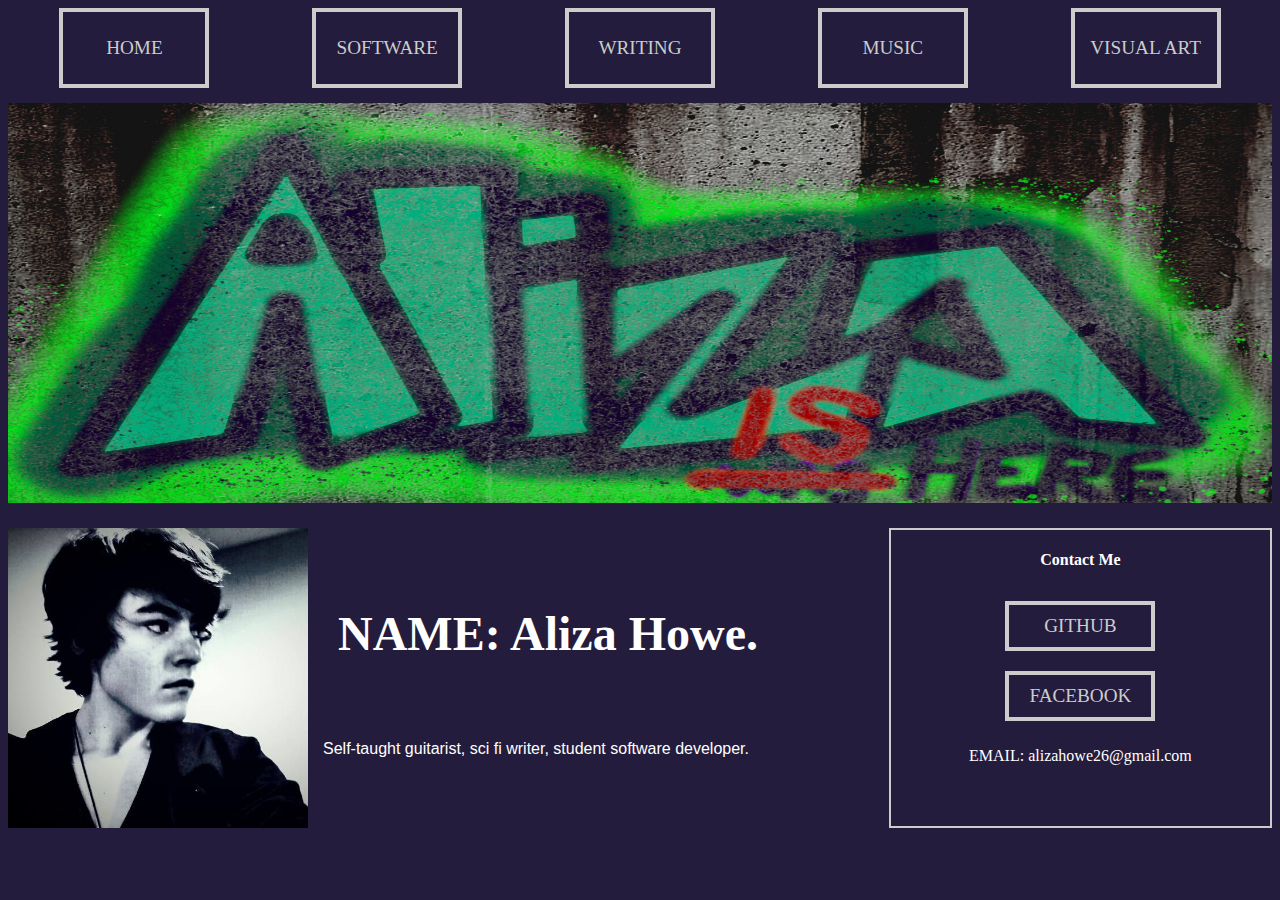
<file: index.html>
<!DOCTYPE html>
<html>

<head>
	<meta charset="UTF-8"/>
	<title>Aliza Howe</title>
	<link rel="stylesheet" href="style.css"/> <!-- rel means "RELationship to this document," and href means "Hypertext REFerence." -->
</head>

<body>
	<!-- navigation -->
	<div class="navigation">
		<!-- home -->
		<button class="type1" onClick="location.href='index.html'">home</button>

		<!-- software -->
		<button class="type2" onClick="location.href='software-projects.html'">software</button>

		<!-- writing -->
		<button class="type1" onClick="location.href='writing.html'">writing</button>

		<!-- music -->
		<button class="type2" onClick="location.href='music.html'">music</button>

		<!-- visual art -->
		<button class="type1" onClick="location.href='visual-art.html'">visual art</button>
	</div>

	<!-- banner with name, art, etc. -->
	<div class="homepage-banner">
		<img src="assets/aliza-graffiti.jpg" width=100% height=100%/>
	</div>

	<div class="main-page">

		<div class="intro">
			<div>
				<!-- picture of me -->
				<img src="assets/facebook-2017.jpg" width=300 height=300/>

				<div class="about-me"> <!-- text intro -->
					<h3>NAME: Aliza Howe.</h3>

					<p>Self-taught guitarist, sci fi writer, student software developer.</p>
				</div>
			</div>

			<div class="contact-me">
				<h4 class="type1">Contact Me</h4>
				<!-- These all need to open in new tabs! -->
				<button class="type1" onClick="window.open('https://github.com/fiarh','_blank')">
					Github
				</button>

				<button class="type1" onClick="window.open('https://www.facebook.com/aliza.howe.14','_blank')">Facebook</button>

				<p style="font-family: Monaco">
					EMAIL: alizahowe26@gmail.com
				</p>
			</div>

		</div>
	</div>

	<script src="site-script.js"></script>
</body>

</html>
</file>
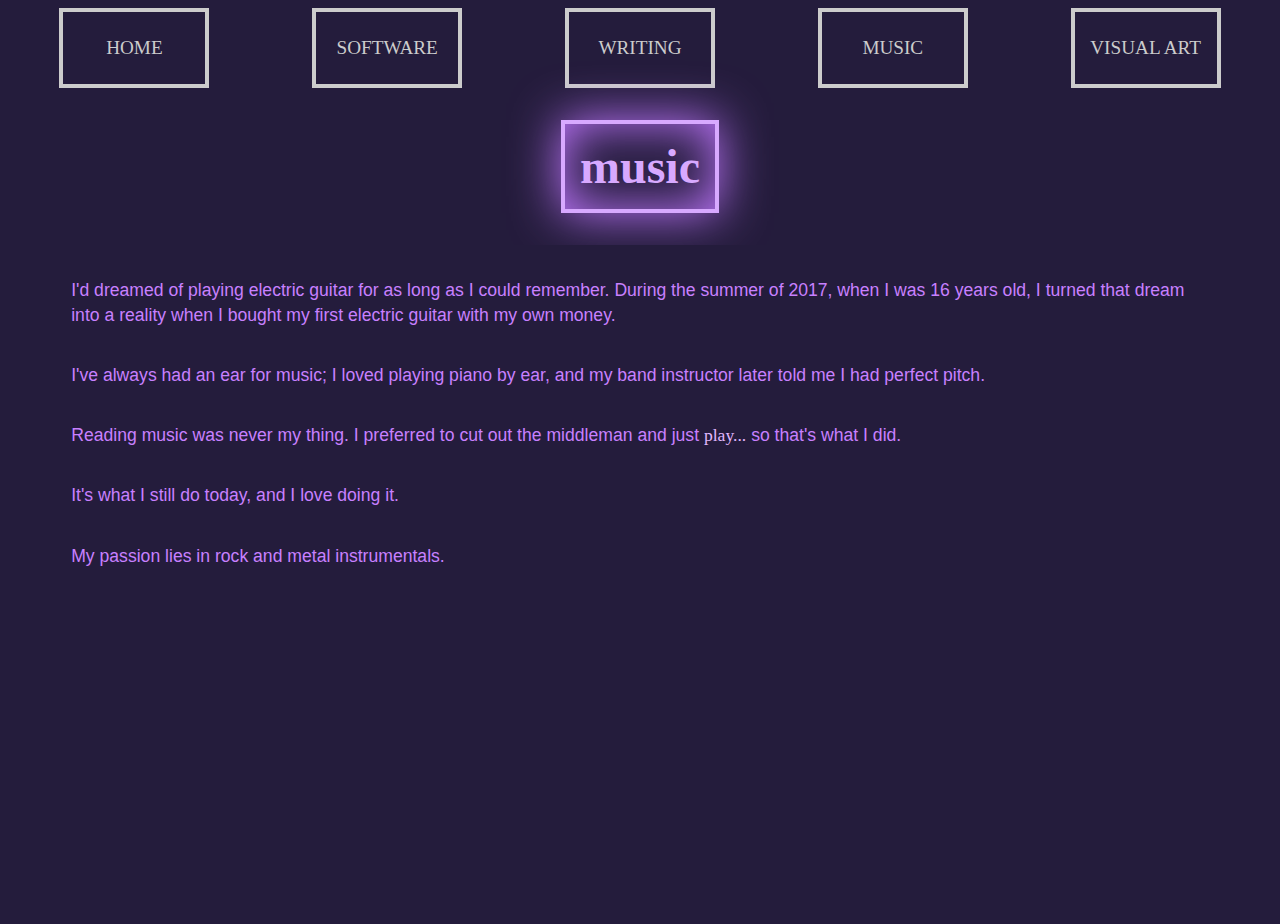
<file: music.html>
<!DOCTYPE html>
<html>

<head>
	<meta charset="UTF-8"/>
	<title>Aliza Howe</title>
	<link rel="stylesheet" href="style.css"/> <!-- rel means "RELationship to this document," and href means "Hypertext REFerence." -->
</head>

<body>
	<!-- navigation -->
	<div class="navigation">
		<!-- home -->
		<button class="type1" onClick="location.href='index.html'">home</button>

		<!-- software -->
		<button class="type2" onClick="location.href='software-projects.html'">software</button>

		<!-- writing -->
		<button class="type1" onClick="location.href='writing.html'">writing</button>

		<!-- music -->
		<button class="type2" onClick="location.href='music.html'">music</button>

		<!-- visual art -->
		<button class="type1" onClick="location.href='visual-art.html'">visual art</button>
	</div>

	<div class="main-page">

		<h1 class="type2">music</h1>

		<!-- general description -->
		<div class="desc2">
			<p>I'd dreamed of playing electric guitar for as long as I could remember. During the summer of 2017, when I was 16 years old, I turned that dream into a reality when I bought my first electric guitar with my own money.</p>
			<p>I've always had an ear for music; I loved playing piano by ear, and my band instructor later told me I had perfect pitch.</p>
			<p>Reading music was never my thing. I preferred to cut out the middleman and just <em>play...</em> so that's what I did.</p>
			<p>It's what I still do today, and I love doing it.</p>
			<p>My passion lies in rock and metal instrumentals.</p>
		</div>

		<iframe width="560" height="315" src="https://www.youtube.com/embed/vERbLoq0cmk" frameborder="0" allow="accelerometer; autoplay; clipboard-write; encrypted-media; gyroscope; picture-in-picture" allowfullscreen></iframe>

		<!-- WILL ADD SPECIAL RECORDING JUST FOR THIS SITE HAHAHAHAHAH Embed will go here. I've gotta make it big enough to stand out on its own because it'll probably just be an MP3 file or something. -->

	</div>

</body>
</html>
</file>
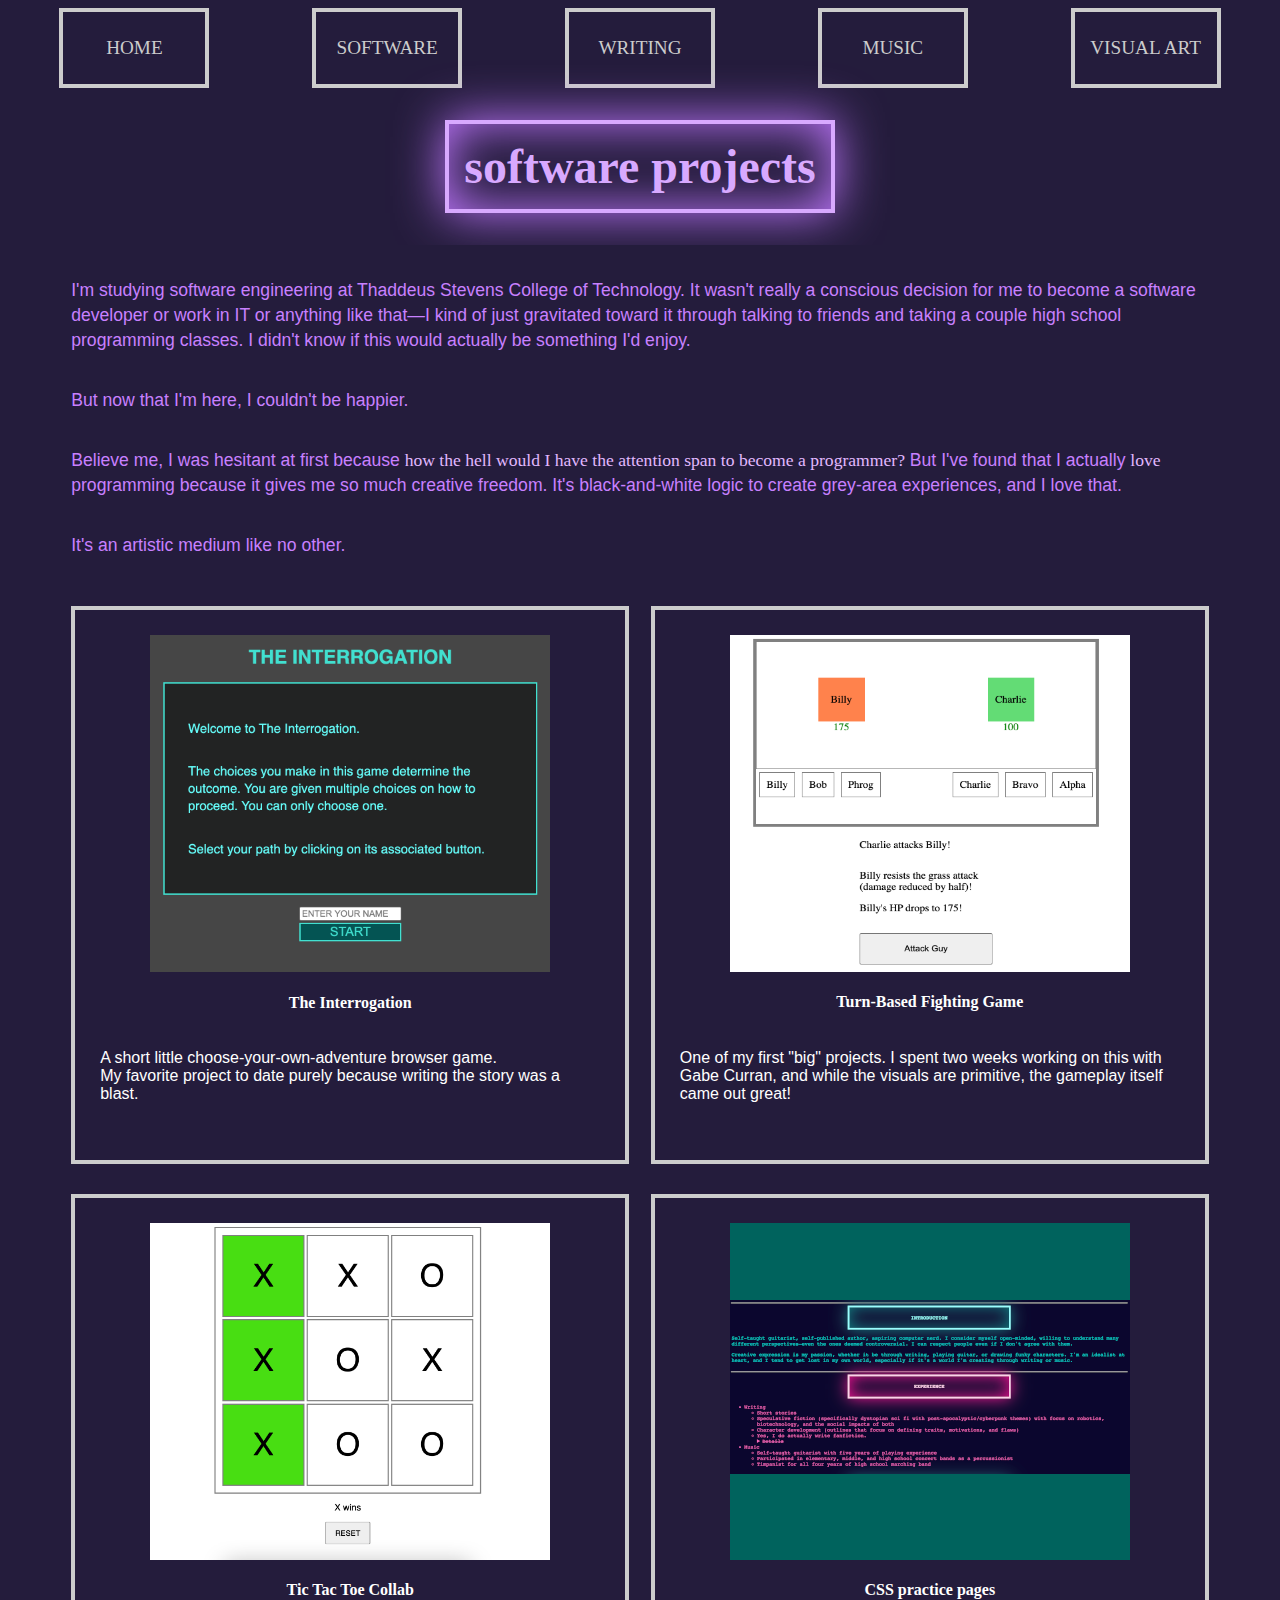
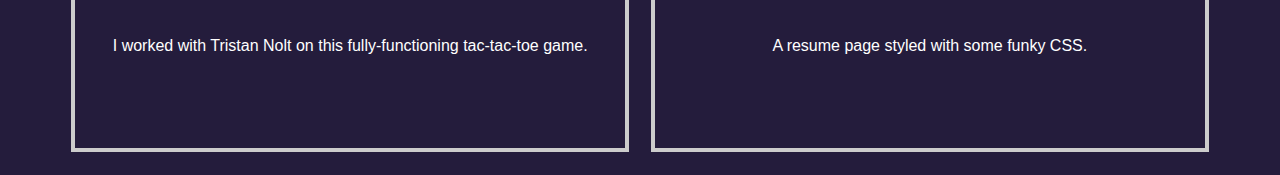
<file: software-projects.html>
<!DOCTYPE html>
<html>

<head>
	<meta charset="UTF-8"/>
	<title>Aliza Howe</title>
	<link rel="stylesheet" href="style.css"/> <!-- rel means "RELationship to this document," and href means "Hypertext REFerence." -->
</head>

<body>
	<!-- navigation -->
	<div class="navigation">
		<!-- home -->
		<button class="type1" onClick="location.href='index.html'">home</button>

		<!-- software -->
		<button class="type2" onClick="location.href='software-projects.html'">software</button>

		<!-- writing -->
		<button class="type1" onClick="location.href='writing.html'">writing</button>

		<!-- music -->
		<button class="type2" onClick="location.href='music.html'">music</button>

		<!-- visual art -->
		<button class="type1" onClick="location.href='visual-art.html'">visual art</button>
	</div>

	<div class="main-page">

		<h1 class="type2">software projects</h1>

		<!-- general description -->
		<div class="desc2">
			<p>
				I'm studying software engineering at Thaddeus Stevens College of Technology. It wasn't really a conscious decision for me to become a software developer or work in IT or anything like that&mdash;I kind of just gravitated toward it through talking to friends and taking a couple high school programming classes. I didn't know if this would actually be something I'd enjoy.
			</p>
			<p>
				But now that I'm here, I couldn't be happier.
			</p>
			<p>
				Believe me, I was hesitant at first because <em>how the hell would I have the attention span to become a programmer?</em> But I've found that I actually <em>love</em> programming because it gives me so much creative freedom. It's black-and-white logic to create grey-area experiences, and I love that.
			</p>
			<p>
				It's an artistic medium like no other.
			</p>
		</div>


		<!-- begin grid -->
		<div class="table-row">
			<div class="table-elt" id="type2" onClick="window.open('https://fiarh.github.io/dom-adventure-game/index.html','_blank')">
				<img src="assets/interrogation-game-img.png" width=400px/>
				<h4>The Interrogation</h4>
				<p>
					A short little choose-your-own-adventure browser game.
					<br/>
					 My favorite project to date purely because writing the story was a blast.
				</p>
			</div>
			<div class="table-elt" id="type2" onClick="window.open('https://gabecurran.github.io/turn-based-game/','_blank')">
				<img src="assets/turn-based-game-img2.png" width=400px height=337px/>
				<h4>Turn-Based Fighting Game</h4>
				<p>
					One of my first "big" projects. I spent two weeks working on this with Gabe Curran, and while the visuals are primitive, the gameplay itself came out great!
				</p>
			</div>
		</div>
		<div class="table-row">
			<div class="table-elt" id="type2" onClick="window.open('https://fiarh.github.io/tic-tac-toe-collab/','_blank')">
				<img src="assets/tic-tac-toe1.png" width=400px/>
				<h4>Tic Tac Toe Collab</h4>
				<p>
					I worked with Tristan Nolt on this fully-functioning tac-tac-toe game.
				</p>
			</div>
			<div class="table-elt" id="type2" onClick="window.open('https://resume.alizahowe26.repl.co/','_blank')">
				<img src="assets/css-practice-image.png" width=400px/>
				<h4>CSS practice pages</h4>
				<p>
					A resume page styled with some funky CSS.
				</p>
			</div>
		</div>
		<!-- end grid -->

</body>
</html>
</file>
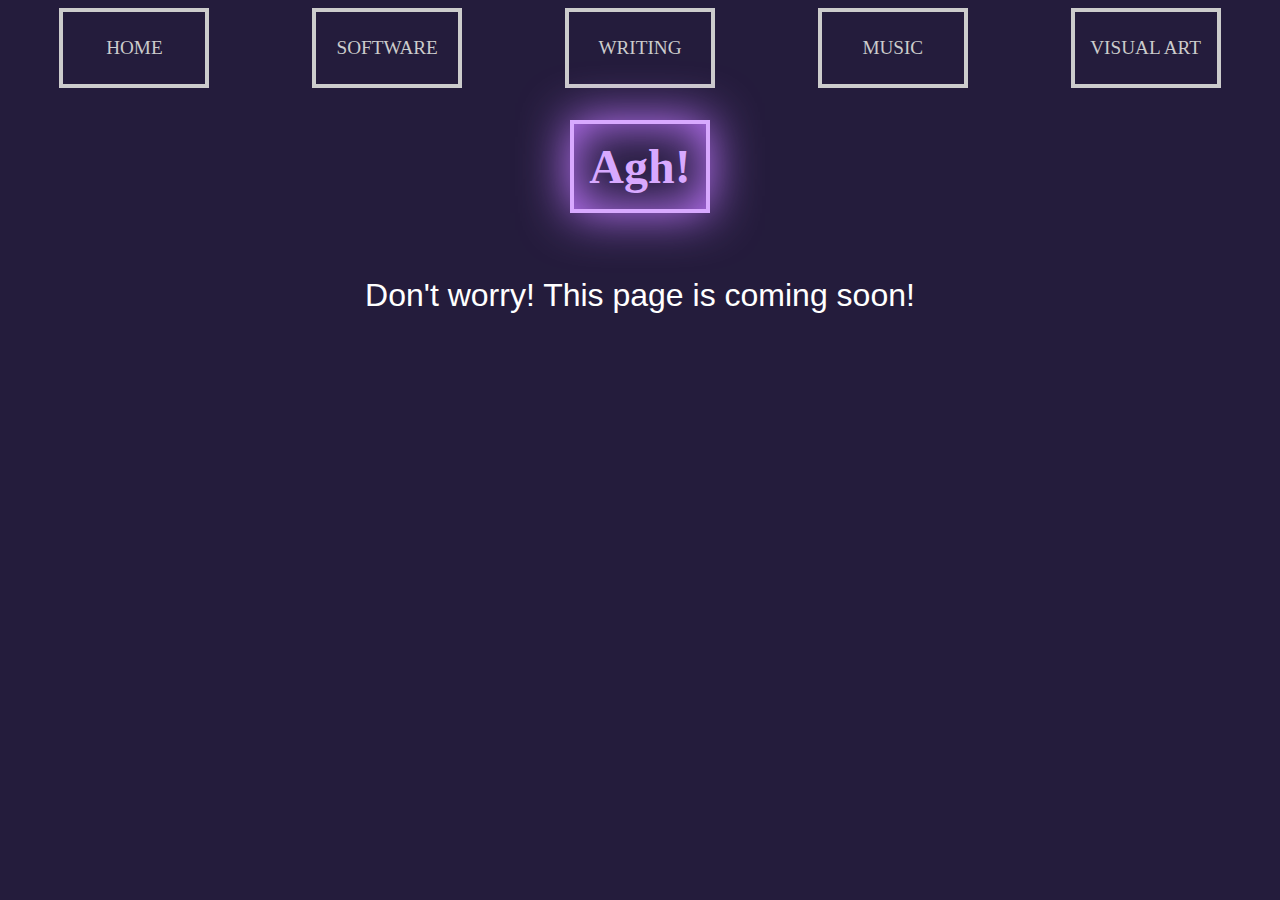
<file: whoops.html>
<!DOCTYPE html>
<html>

<head>
	<meta charset="UTF-8"/>
	<title>Aliza Howe</title>
	<link rel="stylesheet" href="style.css"/> <!-- rel means "RELationship to this document," and href means "Hypertext REFerence." -->
</head>

<body>
	<!-- navigation -->
	<div class="navigation">
		<!-- home -->
		<button class="type1" onClick="location.href='index.html'">home</button>

		<!-- software -->
		<button class="type2" onClick="location.href='software-projects.html'">software</button>

		<!-- writing -->
		<button class="type1" onClick="location.href='writing.html'">writing</button>

		<!-- music -->
		<button class="type2" onClick="location.href='music.html'">music</button>

		<!-- visual art -->
		<button class="type1" onClick="location.href='visual-art.html'">visual art</button>
	</div>

	<div class="main-page">
		<h1 class="type2">
			Agh!
		</h1>
		<p style="font-size: 2em">
			Don't worry! This page is coming soon!
		</p>
	</div>
</html>
</file>
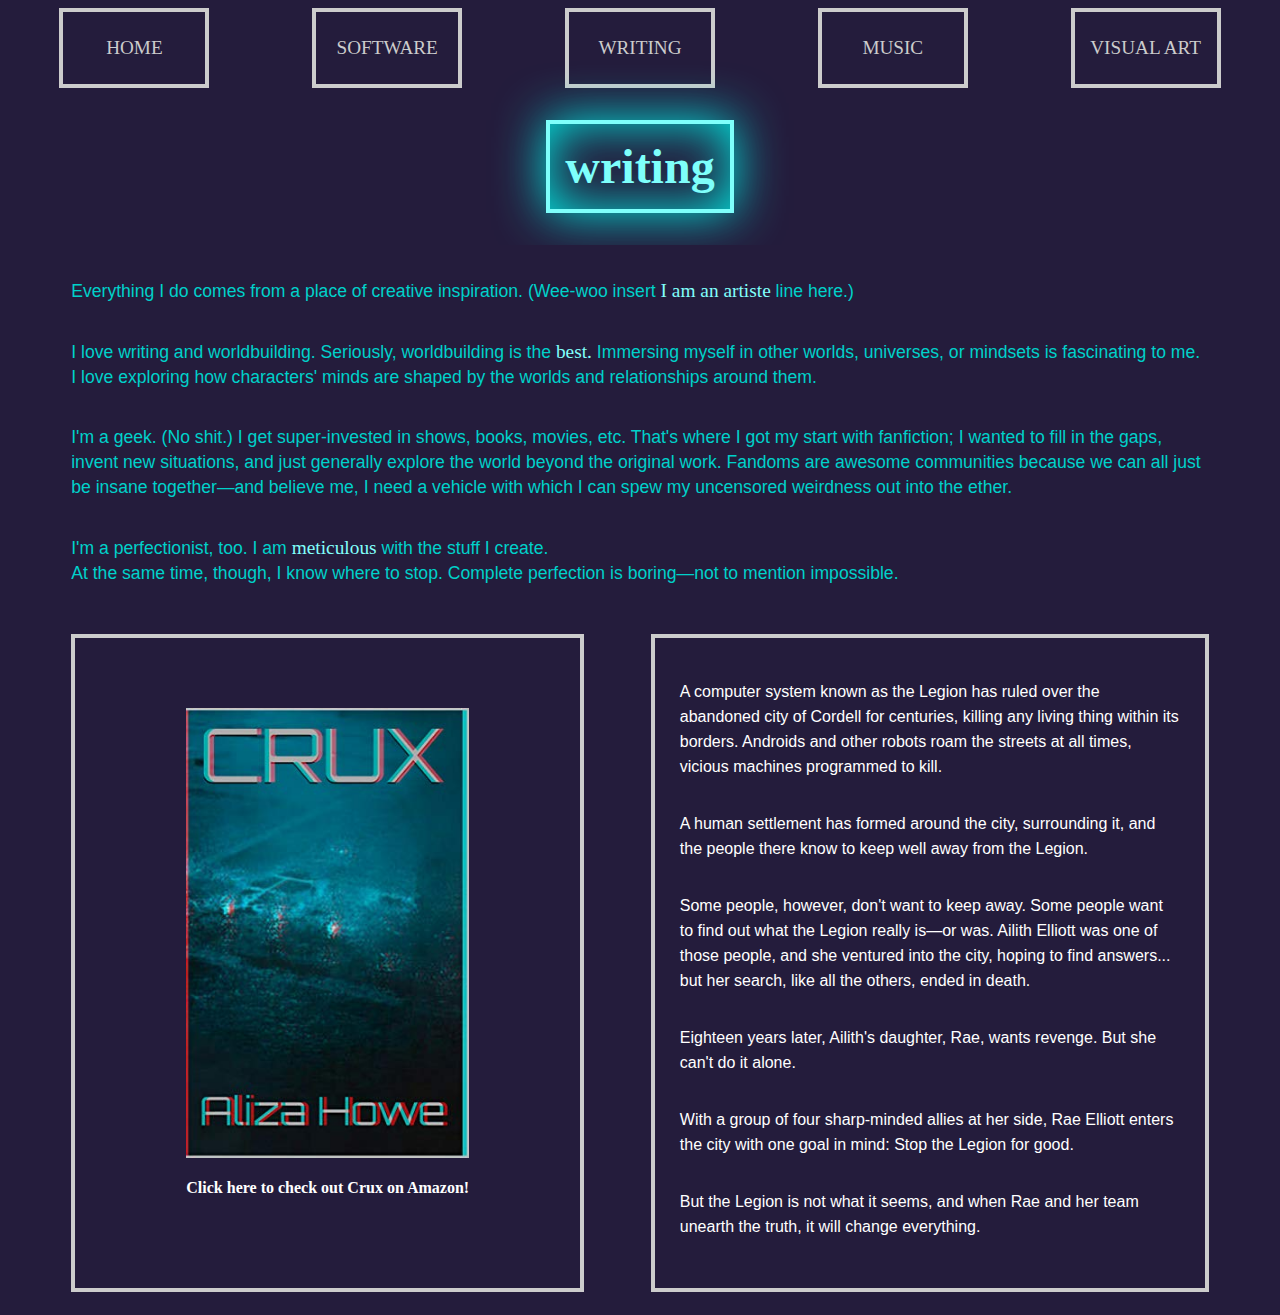
<file: writing.html>
<!DOCTYPE html>
<html>

<head>
	<meta charset="UTF-8"/>
	<title>Aliza Howe</title>
	<link rel="stylesheet" href="style.css"/> <!-- rel means "RELationship to this document," and href means "Hypertext REFerence." -->
</head>

<body>
	<!-- navigation -->
	<div class="navigation">
		<!-- home -->
		<button class="type1" onClick="location.href='index.html'">home</button>

		<!-- software -->
		<button class="type2" onClick="location.href='software-projects.html'">software</button>

		<!-- writing -->
		<button class="type1" onClick="location.href='writing.html'">writing</button>

		<!-- music -->
		<button class="type2" onClick="location.href='music.html'">music</button>

		<!-- visual art -->
		<button class="type1" onClick="location.href='visual-art.html'">visual art</button>
	</div>

	<div class="main-page">

		<h1 class="type1">writing</h1>

		<!-- general description -->
		<div class="desc1">
			<p>
				Everything I do comes from a place of creative inspiration. (Wee-woo insert <em>I am an artiste</em> line here.)
			</p>
			<p>
				I love writing and worldbuilding. Seriously, worldbuilding is the <em>best.</em> Immersing myself in other worlds, universes, or mindsets is fascinating to me. I love exploring how characters' minds are shaped by the worlds and relationships around them.
			</p>
			<p>
				I'm a geek. (No shit.) I get super-invested in shows, books, movies, etc. That's where I got my start with fanfiction; I wanted to fill in the gaps, invent new situations, and just generally explore the world beyond the original work. Fandoms are awesome communities because we can all just be insane together&mdash;and believe me, I need a vehicle with which I can spew my uncensored weirdness out into the ether.
			</p>
			<p>
				I'm a perfectionist, too. I am <em>meticulous</em> with the stuff I create.<br/>
				At the same time, though, I know where to stop. Complete perfection is boring&mdash;not to mention impossible.<br/>
			</p>
		</div>

		<!-- table with writing info -->
		<div class="table-row">
			<div class="table-elt" id="type1" onClick="window.open('https://www.amazon.com/CRUX-Aliza-Howe-ebook/dp/B081QZ2DD4/','_blank')">
				<img src="assets/crux-cover.jpg" height=450px/>
				<h4>Click here to check out Crux on Amazon!</h4>
			</div>
			<div class="table-elt">
				<p>
					A computer system known as the Legion has ruled over the abandoned city of Cordell for centuries, killing any living thing within its borders. Androids and other robots roam the streets at all times, vicious machines programmed to kill.
				</p>

				<p>
					A human settlement has formed around the city, surrounding it, and the people there know to keep well away from the Legion.
				</p>

				<p>
					Some people, however, don't want to keep away. Some people want to find out what the Legion really is&mdash;or was. Ailith Elliott was one of those people, and she ventured into the city, hoping to find answers... but her search, like all the others, ended in death.
				</p>

				<p>
					Eighteen years later, Ailith's daughter, Rae, wants revenge. But she can't do it alone.
				</p>

				<p>
					With a group of four sharp-minded allies at her side, Rae Elliott enters the city with one goal in mind: Stop the Legion for good.
				</p>

				<p>
					But the Legion is not what it seems, and when Rae and her team unearth the truth, it will change everything.
				</p>
			</div>
		</div>

</body>
</html>
</file>
<file: style.css>
* {
	background-color: #241C3C; /* deep purple */
	color: white;
	font-family: sans-serif;
}

div {
	display: flex;
}

button {
	border: 4px solid #CCCCCC;
	color: #CCCCCC;
	width: 150px;
	font-family: Monaco;
	font-size: 1.2em;
	text-transform: upperCase;
}

button.type1:hover { /* the cyan lights */
	box-shadow: 0px 0px 50px #00E5DE,
	0px 0px 50px #00E5DE inset;
	border: 4px solid #7EFFFB;
	color: #7EFFFB;
}

button.type2:hover { /* the purple lights */
	box-shadow: 0px 0px 50px #C177FF,
	0px 0px 50px #C177FF inset;
	border: 4px solid #D8A9FF;
	color: #D8A9FF;
}

h1, h2, h3 {
	font-family: Monaco;
	padding: 15px;
	font-size: 3em;
}

h4, h5, h6 {
	font-family: Monaco;
}

h1.type1, h2.type1, h3.type1 {
	box-shadow: 0px 0px 50px #00E5DE,
	0px 0px 50px #00E5DE inset;
	border: 4px solid #7EFFFB;
	color: #7EFFFB;
}

h1.type2, h2.type2, h3.type2 {
	box-shadow: 0px 0px 50px #C177FF,
	0px 0px 50px #C177FF inset;
	border: 4px solid #D8A9FF;
	color: #D8A9FF;
}

.table-row {
	display: flex;
	width: 90%;
	justify-content: space-between;
	margin: 15px;
}

.table-elt {
	width: 500px;
	height: 500px;
	display: flex;
	flex-direction: column;
	padding: 25px;
	align-items: center;
	border: 4px solid #CCCCCC;
	color: #CCCCCC;
	font-family: Monaco;
}

.table-elt#type1 {
	width: 40%;
	height: 600px;
	justify-content: center;
}

.table-elt#type1 + .table-elt {
	align-items: flex-start;
	font-size: 1em;
	line-height: 25px;
	height: 600px;
}

.table-elt#type1:hover {
	box-shadow: 0px 0px 50px #00E5DE,
	0px 0px 10px #00E5DE inset;
	border: 4px solid #7EFFFB;
	color: #7EFFFB;
}

.table-elt#type1:hover h4, .table-elt#type2:hover p {
	color: #7EFFFB;
}

.table-elt#type2:hover {
	box-shadow: 0px 0px 50px #C177FF,
	0px 0px 10px #C177FF inset;
	border: 4px solid #D8A9FF;
	color: #D8A9FF;
}

.table-elt#type2:hover h4, .table-elt#type2:hover p {
	color: #D8A9FF;
}

h4 {
	text-align: center;
}

.homepage-banner {
	height: 400px; /* cool image in your face */
	/*width: 100%;*/
	margin-top: 15px;
	margin-bottom: 15px;
}

.main-page { /* for everything below the navigation bar */
	display: flex;
	flex-direction: column;
	align-items: center;
}

.desc1 {
	flex-direction: column;
	justify-content: flex-start;
	width: 90%;
	padding: 15px;
}

.desc2 {
	flex-direction: column;
	justify-content: flex-start;
	width: 90%;
	padding: 15px;
}

.desc1 p {
	color: #00D1CA;
	font-size: 1.1em;
	line-height: 25px;
}

.desc1 p em {
	font-family: Monaco;
	font-size: 1.1em;
	font-style: normal;
	color: #81FFFB;
}

.desc2 p {
	color: #C880FF;
	font-size: 1.1em;
	line-height: 25px;
}

.desc2 p em {
	font-family: Monaco;
	font-size: 1em;
	font-style: normal;
	color: #E1B8FF;
}

.navigation {
	height: 80px;
	justify-content: space-around;
}

.intro {
	flex-direction: row;
	width: 100%;
	justify-content: space-between;
	padding: 10px;
}

.about-me {
	flex-direction: column;
	padding: 15px;
	align-items: flex-start;
	/*width: 70%;*/
}

.contact-me {
	flex-direction: column;
	width: 30%;
	align-items: center;
	border: 2px solid #CCCCCC;
}

.contact-me button {
	margin: 10px;
	height: 50px;
}
</file>
